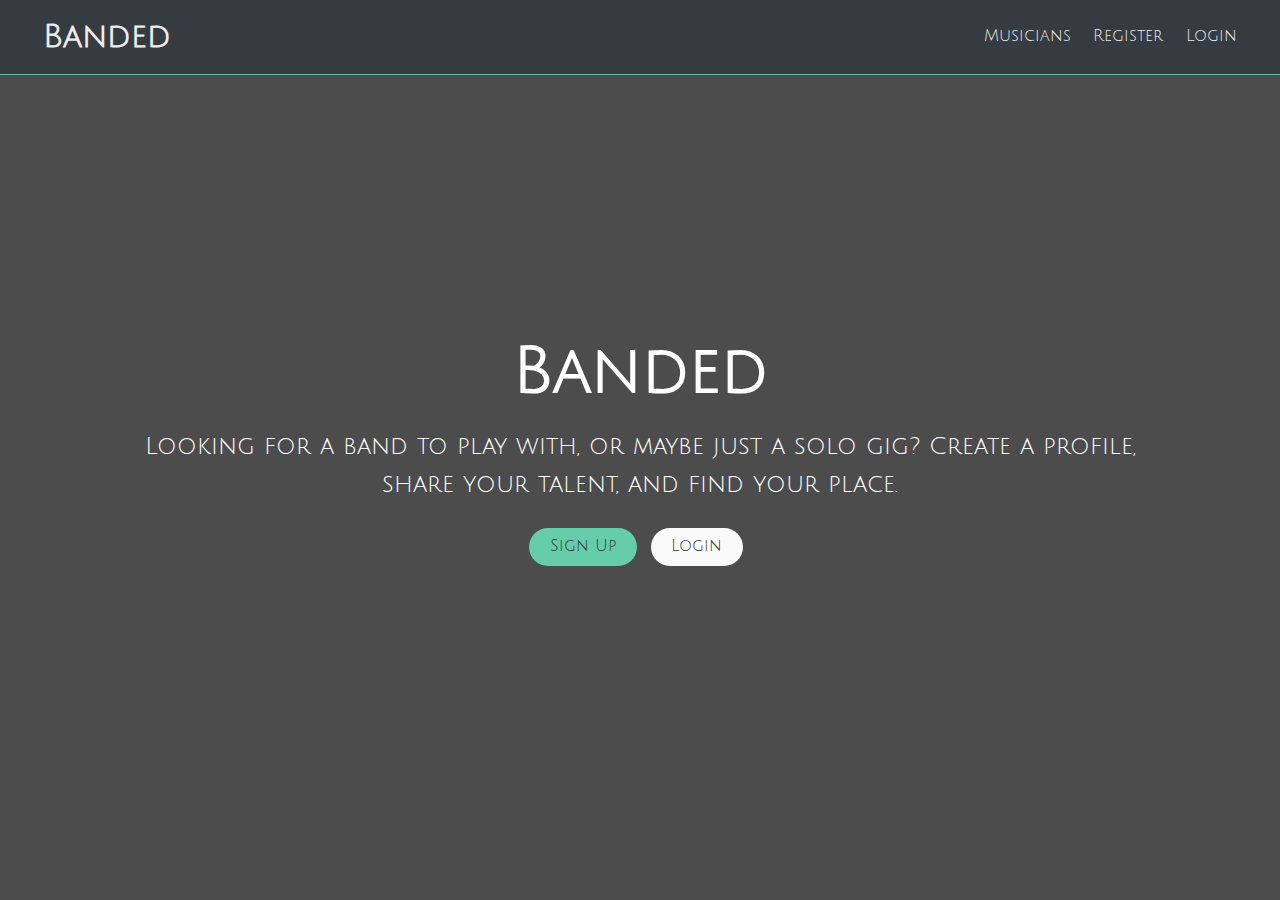
<file: Banded/index.html>
<!DOCTYPE html>
<html lang="en">
  <head>
    <meta charset="UTF-8" />
    <meta name="viewport" content="width=device-width, initial-scale=1.0" />
    <meta http-equiv="X-UA-Compatible" content="ie=edge" />
    <link
      href="https://fonts.googleapis.com/css?family=Raleway"
      rel="stylesheet"
    />
    <link href="https://fonts.googleapis.com/css?family=Black+Han+Sans|Julius+Sans+One|Lato&display=swap" rel="stylesheet">
    <link
      rel="stylesheet"
      href="https://use.fontawesome.com/releases/v5.8.1/css/all.css"
      integrity="sha384-50oBUHEmvpQ+1lW4y57PTFmhCaXp0ML5d60M1M7uH2+nqUivzIebhndOJK28anvf"
      crossorigin="anonymous"
    />

    <link rel="stylesheet" href="styles/index.processed.css">
    <title>Welcome To Banded</title>
  </head>
<body>
    <nav class="navbar bg-dark">
      <h1>
        <a href="dashboard.html"> <i class="far fa-play-circle"></i> Banded </a>
      </h1>
      <ul>
        <li><a href="profiles.html">Musicians</a></li>
        <li><a href="register.html">Register</a></li>
        <li><a href="login.html">Login</a></li>
      </ul>
    </nav>
    <section class="landing">
      <div class="dark-overlay">
        <div class="landing-inner">
          <h1 class="x-large">Banded</h1>
          <p class="lead">
            Looking for a band to play with, or maybe just a solo gig? Create a profile, share your talent, and find your place.
          </p>
          <div class="buttons">
            <a href="register.html" class="btn btn-primary">Sign Up</a>
            <a href="login.html" class="btn btn">Login</a>
          </div>
        </div>
      </div>
    </section>
  </body>
</html>
</file>
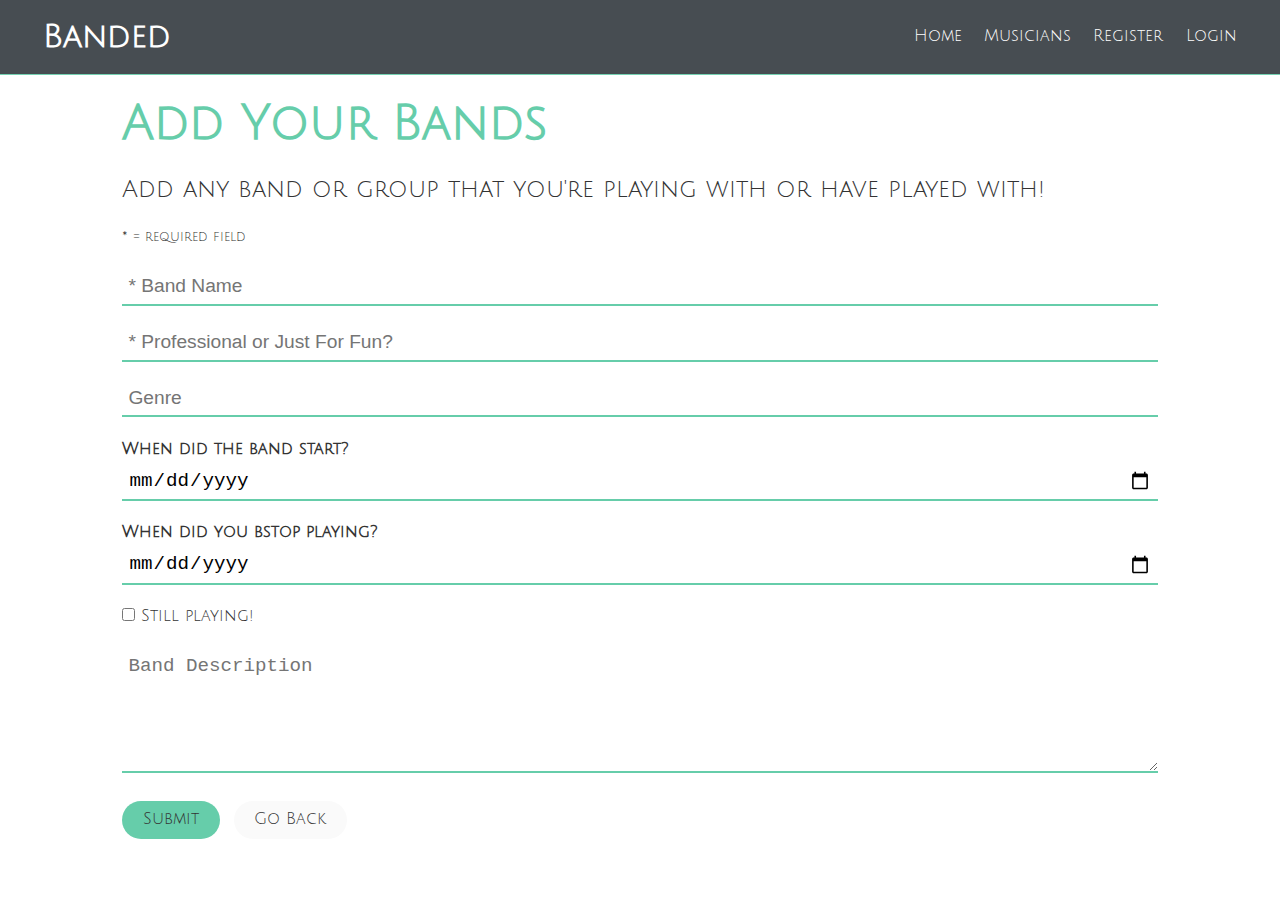
<file: Banded/add-education.html>
<!DOCTYPE html>
<html lang="en">
  <head>
    <meta charset="UTF-8" />
    <meta name="viewport" content="width=device-width, initial-scale=1.0" />
    <meta http-equiv="X-UA-Compatible" content="ie=edge" />
    <link
      href="https://fonts.googleapis.com/css?family=Raleway"
      rel="stylesheet"
    />
    <link href="https://fonts.googleapis.com/css?family=Black+Han+Sans|Julius+Sans+One|Lato&display=swap" rel="stylesheet">
    <link
      rel="stylesheet"
      href="https://use.fontawesome.com/releases/v5.8.1/css/all.css"
      integrity="sha384-50oBUHEmvpQ+1lW4y57PTFmhCaXp0ML5d60M1M7uH2+nqUivzIebhndOJK28anvf"
      crossorigin="anonymous"
    />

    <link rel="stylesheet" href="styles/index.processed.css">
    <title>Welcome To Banded</title>
  </head>
<body>
    <nav class="navbar bg-dark">
      <h1>
        <a href="dashboard.html"> <i class="far fa-play-circle"></i> Banded </a>
      </h1>
      <ul>
        <li><a href="index.html">Home</a></li>
        <li><a href="profiles.html">Musicians</a></li>
        <li><a href="register.html">Register</a></li>
        <li><a href="login.html">Login</a></li>
      </ul>
    </nav>
    <section class="container">
      <h1 class="large text-primary">
        Add Your Bands
      </h1>
      <p class="lead">
        <i class="far fa-play-circle"></i> Add any band or group that you're playing with or have played with!
      </p>
      <small>* = required field</small>
      <form class="form">
        <div class="form-group">
          <input
            type="text"
            placeholder="* Band Name"
            name="name"
            required
          />
        </div>
        <div class="form-group">
          <input
            type="text"
            placeholder="* Professional or Just For Fun?"
            name="scope"
            required
          />
        </div>
        <div class="form-group">
          <input type="text" placeholder="Genre" name="genre" />
        </div>
        <div class="form-group">
          <h4>When did the band start?</h4>
          <input type="date" name="from" />
        </div>
        <div class="form-group">
          <h4>When did you bstop playing?</h4>
          <input type="date" name="to" />
        </div>
        <div class="form-group">
          <p>
            <input type="checkbox" name="current" value="" /> Still playing!
          </p>
        </div>
        <div class="form-group">
          <textarea
            name="description"
            cols="30"
            rows="5"
            placeholder="Band Description"
          ></textarea>
        </div>
        <input type="submit" class="btn btn-primary my-1" />
        <a class="btn my-1" href="dashboard.html">Go Back</a>
      </form>
    </section>
  </body>
</html>
</file>
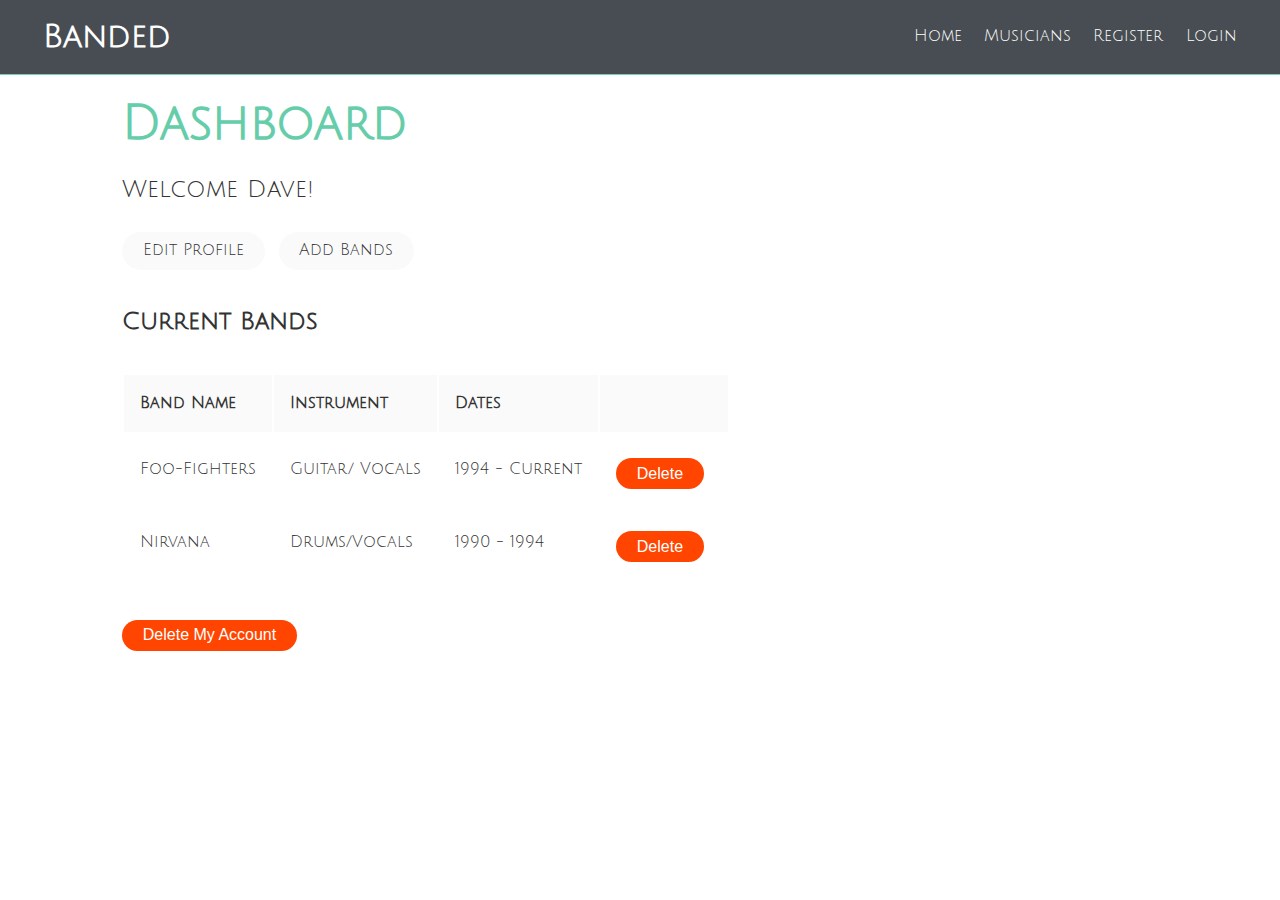
<file: Banded/dashboard.html>
<!DOCTYPE html>
<html lang="en">
  <head>
    <meta charset="UTF-8" />
    <meta name="viewport" content="width=device-width, initial-scale=1.0" />
    <meta http-equiv="X-UA-Compatible" content="ie=edge" />
    <link
      href="https://fonts.googleapis.com/css?family=Raleway"
      rel="stylesheet"
    />
    <link href="https://fonts.googleapis.com/css?family=Black+Han+Sans|Julius+Sans+One|Lato&display=swap" rel="stylesheet">
    <link
      rel="stylesheet"
      href="https://use.fontawesome.com/releases/v5.8.1/css/all.css"
      integrity="sha384-50oBUHEmvpQ+1lW4y57PTFmhCaXp0ML5d60M1M7uH2+nqUivzIebhndOJK28anvf"
      crossorigin="anonymous"
    />

    <link rel="stylesheet" href="styles/index.processed.css">
    <title>Welcome To Banded</title>
  </head>
<body>
    <nav class="navbar bg-dark">
      <h1>
        <a href="dashboard.html"> <i class="far fa-play-circle"></i> Banded </a>
      </h1>
      <ul>
        <li><a href="index.html">Home</a></li>
        <li><a href="profiles.html">Musicians</a></li>
        <li><a href="register.html">Register</a></li>
        <li><a href="login.html">Login</a></li>
      </ul>
    </nav>
    <section class="container">
      <h1 class="large text-primary">
        Dashboard
      </h1>
      <p class="lead"><i class="fas fa-user"></i> Welcome Dave!</p>
      <div class="dash-buttons">
        <a href="create-profile.html" class="btn">
          <i class="fas fa-user-circle text-primary"></i> Edit Profile
        </a>
        
        <a href="add-education.html" class="btn">
          <i class="fas fa-guitar text-primary"></i> Add Bands
        </a>
      </div>

      <h2 class="my-2">
        Current Bands
      </h2>
      <table class="table">
        <thead>
          <tr>
            <th>Band Name</th>
            <th class="hide-sm">Instrument</th>
            <th class="hide-sm">Dates</th>
            <th></th>
          </tr>
        </thead>
        <tbody>
          <tr>
            <td>Foo-Fighters</td>
            <td class="hide-sm">Guitar/ Vocals</td>
            <td class="hide-sm">
              1994 - Current
            </td>
            <td>
              <button class="btn btn-danger">
                Delete
              </button>
            </td>
          </tr>
          <tr>
            <td>Nirvana</td>
            <td class="hide-sm">Drums/Vocals</td>
            <td class="hide-sm">
              1990 - 1994
            </td>
            <td>
              <button class="btn btn-danger">
                Delete
              </button>
            </td>
          </tr>
        </tbody>
      </table>

      

      <div class="my-2">
        <button class="btn btn-danger">
          <i class="fas fa-user-minus"></i> Delete My Account
        </button>
      </div>
    </section>
  </body>
</html>
</file>
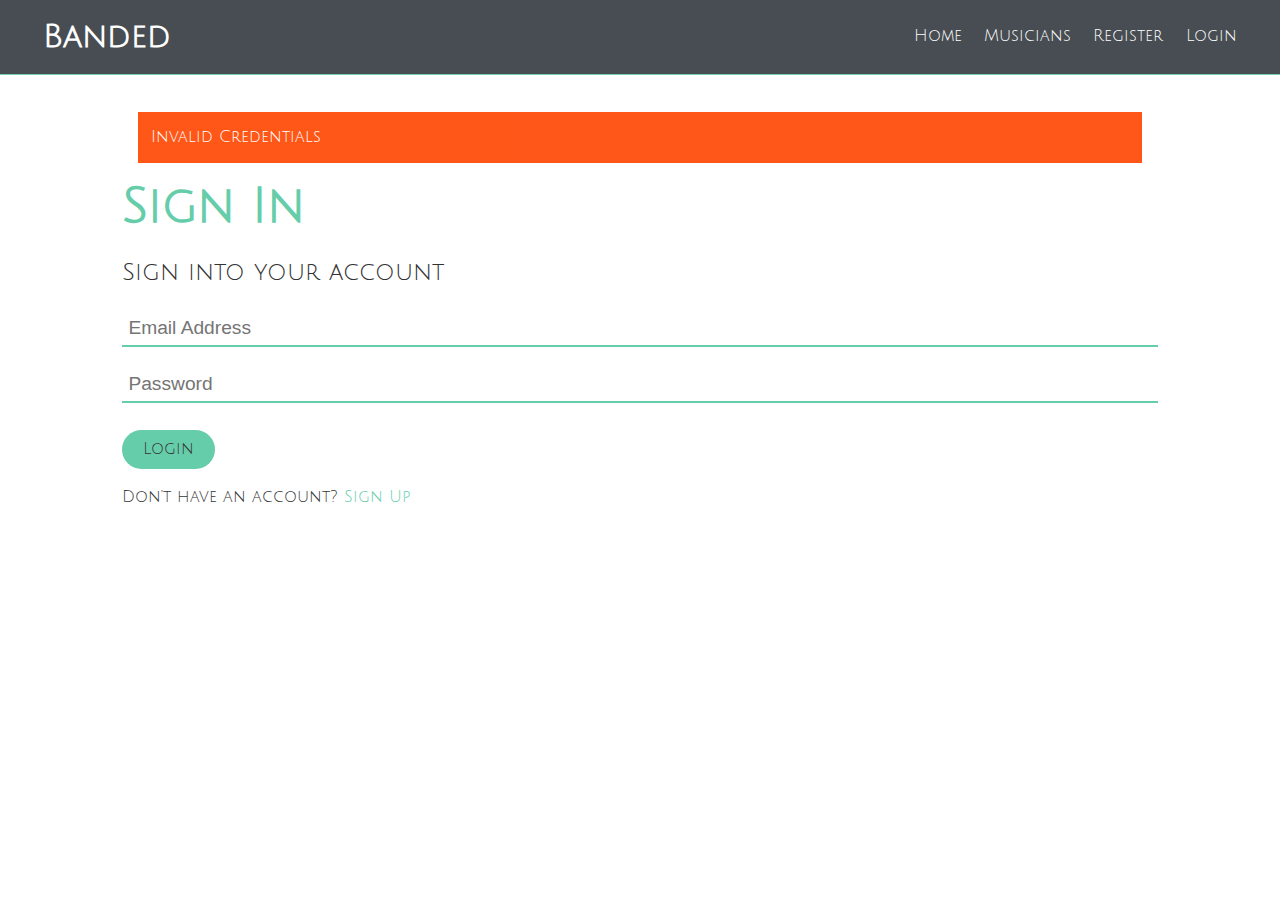
<file: Banded/login.html>
<!DOCTYPE html>
<html lang="en">
  <head>
    <meta charset="UTF-8" />
    <meta name="viewport" content="width=device-width, initial-scale=1.0" />
    <meta http-equiv="X-UA-Compatible" content="ie=edge" />
    <link
      href="https://fonts.googleapis.com/css?family=Raleway"
      rel="stylesheet"
    />
    <link href="https://fonts.googleapis.com/css?family=Black+Han+Sans|Julius+Sans+One|Lato&display=swap" rel="stylesheet">
    <link
      rel="stylesheet"
      href="https://use.fontawesome.com/releases/v5.8.1/css/all.css"
      integrity="sha384-50oBUHEmvpQ+1lW4y57PTFmhCaXp0ML5d60M1M7uH2+nqUivzIebhndOJK28anvf"
      crossorigin="anonymous"
    />

    <link rel="stylesheet" href="styles/index.processed.css">
    <title>Welcome To Banded</title>
  </head>
<body>
    <nav class="navbar bg-dark">
      <h1>
        <a href="dashboard.html"> <i class="far fa-play-circle"></i> Banded </a>
      </h1>
      <ul>
        <li><a href="index.html">Home</a></li>
        <li><a href="profiles.html">Musicians</a></li>
        <li><a href="register.html">Register</a></li>
        <li><a href="login.html">Login</a></li>
      </ul>
    </nav>
    <section class="container">
      <!-- Alert -->
      <div class="alert alert-danger">
        Invalid Credentials
      </div>

      <h1 class="large text-primary">
        Sign In
      </h1>
      <p class="lead"><i class="fas fa-user"></i> Sign into your account</p>
      <form action="dashboard.html" class="form">
        <div class="form-group">
          <input type="email" placeholder="Email Address" />
        </div>
        <div class="form-group">
          <input type="password" placeholder="Password" minlength="6" />
        </div>
        <input type="submit" value="Login" class="btn btn-primary" />
      </form>
      <p class="my-1">
        Don't have an account? <a href="register.html">Sign Up</a>
      </p>
    </section>
  </body>
</html>
</file>
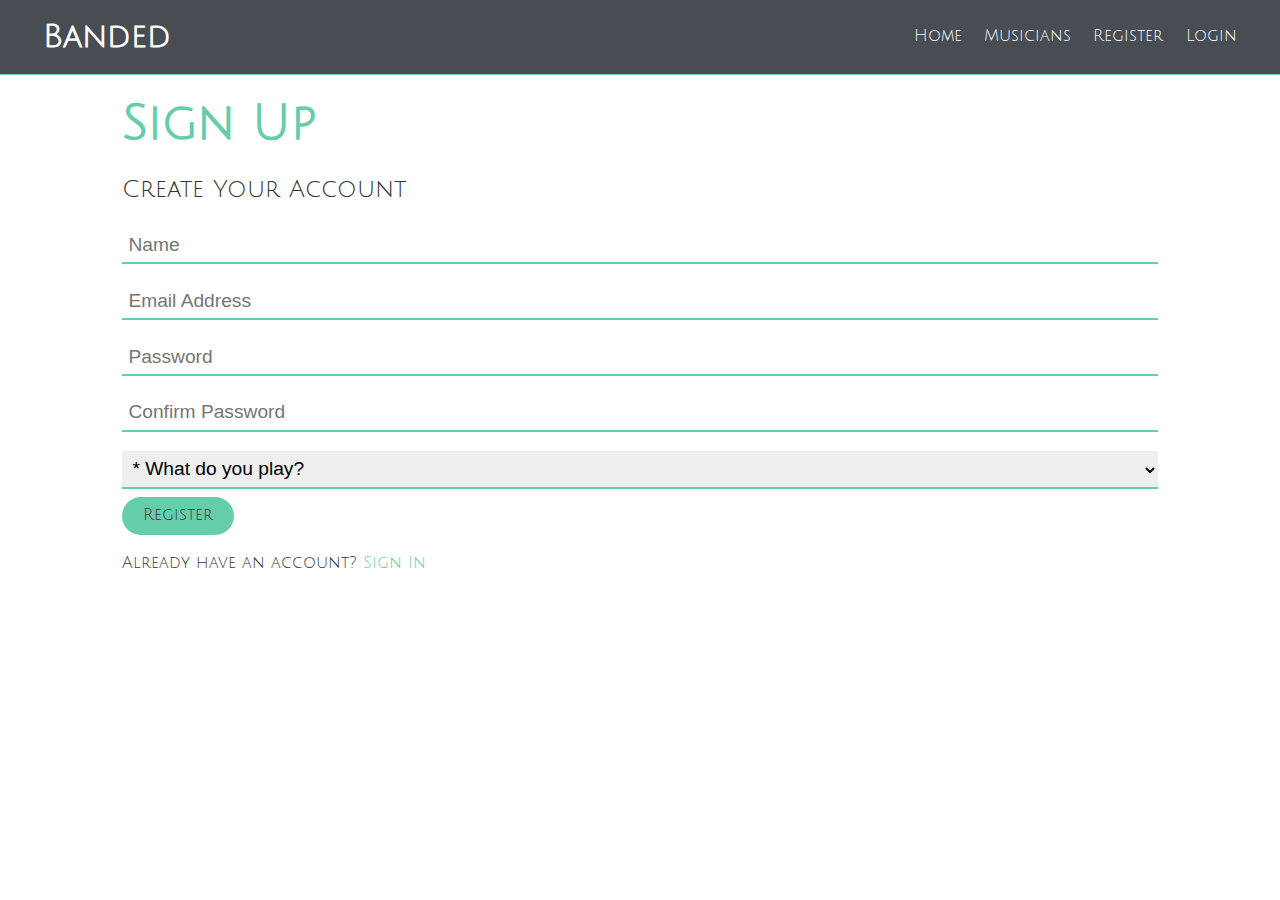
<file: Banded/register.html>
<!DOCTYPE html>
<html lang="en">
  <head>
    <meta charset="UTF-8" />
    <meta name="viewport" content="width=device-width, initial-scale=1.0" />
    <meta http-equiv="X-UA-Compatible" content="ie=edge" />
    <link
      href="https://fonts.googleapis.com/css?family=Raleway"
      rel="stylesheet"
    />
    <link href="https://fonts.googleapis.com/css?family=Black+Han+Sans|Julius+Sans+One|Lato&display=swap" rel="stylesheet">
    <link
      rel="stylesheet"
      href="https://use.fontawesome.com/releases/v5.8.1/css/all.css"
      integrity="sha384-50oBUHEmvpQ+1lW4y57PTFmhCaXp0ML5d60M1M7uH2+nqUivzIebhndOJK28anvf"
      crossorigin="anonymous"
    />

    <link rel="stylesheet" href="styles/index.processed.css">
    <title>Welcome To Banded</title>
  </head>
<body>
    <nav class="navbar bg-dark">
      <h1>
        <a href="dashboard.html"> <i class="far fa-play-circle"></i> Banded </a>
      </h1>
      <ul>
        <li><a href="index.html">Home</a></li>
        <li><a href="profiles.html">Musicians</a></li>
        <li><a href="register.html">Register</a></li>
        <li><a href="login.html">Login</a></li>
      </ul>
    </nav>
    <section class="container">
      <h1 class="large text-primary">
        Sign Up
      </h1>
      <p class="lead"><i class="fas fa-user"></i> Create Your Account</p>
      <form action="dashboard.html" class="form">
        <div class="form-group">
          <input type="text" placeholder="Name" required />
        </div>
        <div class="form-group">
          <input type="email" placeholder="Email Address" />
          <small class="form-text">
          </small>
        </div>
        <div class="form-group">
          <input type="password" placeholder="Password" minlength="6" />
        </div>
        <div class="form-group">
          <input type="password" placeholder="Confirm Password" minlength="6" />
        </div>
        <div class="form-group">
          <select name="status">
            <option value="0">* What do you play?</option>
            <option value="Guitar">Guitar</option>
            <option value="Bass">Bass</option>
            <option value="Piano">Piano</option>
            <option value="Drums">Drums</option>
            <option value="Violin">Violin</option>
            <option value="Saxophone">Saxophone</option>
            <option value="Vocals">Vocals</option>
            <option value="Other">Other</option>
          </select>
        <input type="submit" value="Register" class="btn btn-primary" />
      </form>
      <p class="my-1">
        Already have an account? <a href="login.html">Sign In</a>
      </p>
    </section>
  </body>
</html>
</file>
<file: Banded/styles/index.processed.css>
.m-1 {
  margin: 1rem;
}

.my-1 {
  margin: 1rem 0;
}

.p-1 {
  padding: 1rem;
}

.py-1 {
  padding: 1rem 0;
}

.m-2 {
  margin: 2rem;
}

.my-2 {
  margin: 2rem 0;
}

.p-2 {
  padding: 2rem;
}

.py-2 {
  padding: 2rem 0;
}

.m-3 {
  margin: 3rem;
}

.my-3 {
  margin: 3rem 0;
}

.p-3 {
  padding: 3rem;
}

.py-3 {
  padding: 3rem 0;
}

.m-4 {
  margin: 4rem;
}

.my-4 {
  margin: 4rem 0;
}

.p-4 {
  padding: 4rem;
}

.py-4 {
  padding: 4rem 0;
}

.m-5 {
  margin: 5rem;
}

.my-5 {
  margin: 5rem 0;
}

.p-5 {
  padding: 5rem;
}

.py-5 {
  padding: 5rem 0;
}

.container {
  max-width: 1100px;
  margin: auto;
  overflow: hidden;
  padding: 0 2rem;
  margin-top: 6rem;
  margin-bottom: 3rem;
}

.x-large {
  font-size: 4rem;
  line-height: 1.2;
  margin-bottom: 1rem;
}

.large {
  font-size: 3rem;
  line-height: 1.2;
  margin-bottom: 1rem;
}

.lead {
  font-size: 1.5rem;
  margin-bottom: 1rem;
}

.text-primary {
  color: mediumaquamarine;
}

.img-div {
  border-radius: 50%;
  width: 150px;
  height: 150px;
  border: solid 4px mediumaquamarine;
  overflow: hidden;
  margin: auto;
}

.img-div img {
  margin: auto;
  position: relative;
}

.sq-img {
  border: 3px solid #343a40;
  box-shadow: 30px 0 40px rgba(0, 0, 0, 0.2), -30px 0px 40px rgba(0, 0, 0, 0.2);
}

.line {
  height: 1px;
  background: #ccc;
  margin: 1.5rem 0;
}

.bg-primary {
  background-color: mediumaquamarine;
  color: #333;
}

.bg-light {
  background-color: #fafafa;
  color: #333;
  border: #ccc 1px solid;
}

.bg-dark {
  background-color: #343a40;
  color: #fff;
}

.bg-success {
  background-color: #28a745;
  color: #fff;
}

.bg-danger {
  background-color: #FF4500;
  color: #fff;
}

.bg-white {
  background-color: white;
  color: #333;
  border: #ccc 1px solid;
}

.btn {
  display: inline-block;
  background: #fafafa;
  color: #333;
  padding: 0.4rem 1.3rem;
  border: none;
  border-radius: 50px;
  cursor: pointer;
  font-size: 1rem;
  margin-top: 0.5rem;
  margin-right: 0.5rem;
  outline: none;
  transition: all 0.2s ease-in;
}

.btn:hover {
  background: #626d78;
  color: white;
}

.btn.btn-primary {
  background-color: mediumaquamarine;
  color: #333;
}

.btn.btn-primary:hover {
  background: #79d3b5;
}

.btn.btn-dark {
  background-color: #343a40;
  color: #fff;
}

.btn.btn-dark:hover {
  background: #3f474e;
}

.btn.btn-success {
  background-color: #28a745;
  color: #fff;
}

.btn.btn-success:hover {
  background: #2dbc4e;
}

.btn.btn-danger {
  background-color: #FF4500;
  color: #fff;
}

.btn.btn-danger:hover {
  background: #ff581a;
}

.alert {
  padding: 0.8rem;
  margin: 1rem;
  opacity: 0.9;
  background: #fafafa;
  color: #333;
}

.alert.alert-primary {
  background-color: mediumaquamarine;
  color: #333;
}

.alert.alert-dark {
  background-color: #343a40;
  color: #fff;
}

.alert.alert-success {
  background-color: #28a745;
  color: #fff;
}

.alert.alert-danger {
  background-color: #FF4500;
  color: #fff;
}

.badge {
  font-size: 0.8rem;
  padding: 0.1rem;
  text-align: center;
  margin: 0.3rem;
  background: #fafafa;
  color: #333;
}

.badge.badge-primary {
  background-color: mediumaquamarine;
  color: #333;
}

.badge.badge-dark {
  background-color: #343a40;
  color: #fff;
}

.badge.badge-success {
  background-color: #28a745;
  color: #fff;
}

.badge.badge-danger {
  background-color: #FF4500;
  color: #fff;
}

.table th, .table td {
  padding: 1rem;
  text-align: left;
}

.table th {
  background: #fafafa;
}

.dark-overlay {
  height: 100%;
  width: 100%;
  position: absolute;
  top: 0;
  left: 0;
  background-color: rgba(0, 0, 0, 0.7);
}

* {
  box-sizing: border-box;
  margin: 0;
  padding: 0;
}

body {
  font-family: 'Julius Sans One', sans-serif;
  font-size: 1rem;
  line-height: 1.6;
  background-color: #fff;
  color: #333;
}

a {
  text-decoration: none;
  color: mediumaquamarine;
}

ul {
  list-style: none;
}

img {
  width: 100%;
}

.navbar {
  display: flex;
  align-items: center;
  justify-content: space-between;
  padding: 0.7rem 2rem;
  position: fixed;
  z-index: 1;
  width: 100%;
  top: 0;
  border-bottom: solid 1px mediumaquamarine;
  opacity: 0.9;
}

.navbar ul {
  display: flex;
}

.navbar a {
  color: white;
  padding: 0.45rem;
  margin: 0 0.25rem;
}

.navbar a:hover {
  color: mediumaquamarine;
}

.form-group {
  margin: 1.2rem 0;
}

.form-text {
  display: block;
  margin-top: 0.3rem;
  color: #888;
}

.form input[type="text"],
.form input[type="email"],
.form input[type="password"],
.form input[type="date"],
.form select,
.form textarea {
  display: block;
  width: 100%;
  padding: 0.4rem;
  font-size: 1.2rem;
  border: none;
  border-bottom: 2px solid mediumaquamarine;
}

.form input[type="submit"] {
  font: inherit;
}

.form .social-input {
  display: flex;
}

.form .social-input i {
  padding: 0.5rem;
  width: 4rem;
}

.form .social-input i.fa-twitter {
  color: #38a1f3;
}

.form .social-input i.fa-facebook {
  color: #3b5998;
}

.form .social-input i.fa-instagram {
  color: #3f729b;
}

.form .social-input i.fa-youtube {
  color: #c4302b;
}

.form .social-input i.fa-linkedin {
  color: #0077b5;
}

.landing {
  position: relative;
  background: url("https://images.unsplash.com/photo-1442504028989-ab58b5f29a4a?ixlib=rb-1.2.1&ixid=eyJhcHBfaWQiOjEyMDd9&auto=format&fit=crop&w=1950&q=80");
  background-repeat: no-repeat;
  background-size: cover;
  background-position: center;
  height: 100vh;
}

.landing-inner {
  color: white;
  height: 100%;
  display: flex;
  flex-direction: column;
  width: 80%;
  margin: auto;
  align-items: center;
  justify-content: center;
  text-align: center;
}

.profile {
  display: grid;
  grid-template-columns: 2fr 4fr 2fr;
  align-items: center;
  grid-gap: 2rem;
  padding: 1rem;
  line-height: 1.8;
  margin-bottom: 1rem;
}

.profile-grid {
  display: grid;
  grid-template-areas: 'top top' 'about about' 'exp edu' 'github github';
  grid-gap: 1rem;
}

.profile-grid .profile-top {
  grid-area: top;
  display: flex;
  flex-direction: column;
  align-items: center;
  justify-content: center;
  text-align: center;
}

.profile-grid .profile-top img {
  width: 250px;
  height: 250px;
  overflow: hidden;
}

.profile-grid .profile-top .icons a {
  color: white;
  margin: 3rem;
  transition: all 200ms ease;
}

.profile-grid .profile-top .icons a:hover {
  color: #343a40;
}

.profile-grid .profile-about {
  grid-area: about;
  text-align: center;
}

.profile-grid .profile-about .skills {
  display: flex;
  justify-content: center;
  align-items: center;
  text-align: center;
}

.profile-grid .profile-exp {
  grid-area: exp;
}

.profile-grid .profile-edu {
  grid-area: edu;
}

.profile-grid .profile-exp > div,
.profile-grid .profile-edu > div {
  margin-bottom: 1rem;
  padding-bottom: 1rem;
  border-bottom: #ccc 1px dotted;
}

.profile-grid .profile-exp:last-child,
.profile-grid .profile-edu:last-child {
  border: none;
}

.profile-grid .profile-exp p,
.profile-grid .profile-edu p {
  margin: 0.5rem 0;
}

.profile-grid .profile-github {
  grid-area: github;
}

.profile-grid .profile-github .repo {
  display: flex;
}

.profile-grid .profile-github .repo > div:first-child {
  flex: 7;
  flex-basis: 70%;
}

.profile-grid .profile-github .repo > div:last-child {
  flex: 3;
  flex-basis: 20%;
}

.post-form-header {
  padding: 0.5rem;
}

.post {
  display: grid;
  grid-template-columns: 1fr 4fr;
  grid-gap: 2rem;
  align-items: center;
  padding: 1rem;
}

.post > div:first-child {
  text-align: center;
}

.post img {
  width: 150px;
}

@media (max-width: 700px) {
  .hide-sm {
    display: none;
  }
  .container {
    margin-top: 8rem;
  }
  .x-large {
    font-size: 3rem;
  }
  .large {
    font-size: 2rem;
  }
  .lead {
    fontsize: 1rem;
  }
  .profile {
    grid-template-columns: 1fr;
    text-align: center;
  }
  .profile ul {
    display: none;
  }
  .navbar {
    display: block;
    text-align: center;
  }
  .navbar ul {
    text-align: center;
    justify-content: center;
  }
  .navbar h1 {
    margin-bottom: 1rem;
  }
  .dash-buttons a {
    display: block;
    width: 100%;
    margin-bottom: 0.2rem;
  }
  .profile-grid {
    grid-template-areas: 'top' 'about' 'exp' 'edu' 'github';
  }
  .profile-about .skills {
    flex-direction: column;
  }
  .post {
    grid-template-columns: 1fr;
  }
  .post a, .post button {
    padding: 0.3rem 0.4rem;
  }
}
</file>
